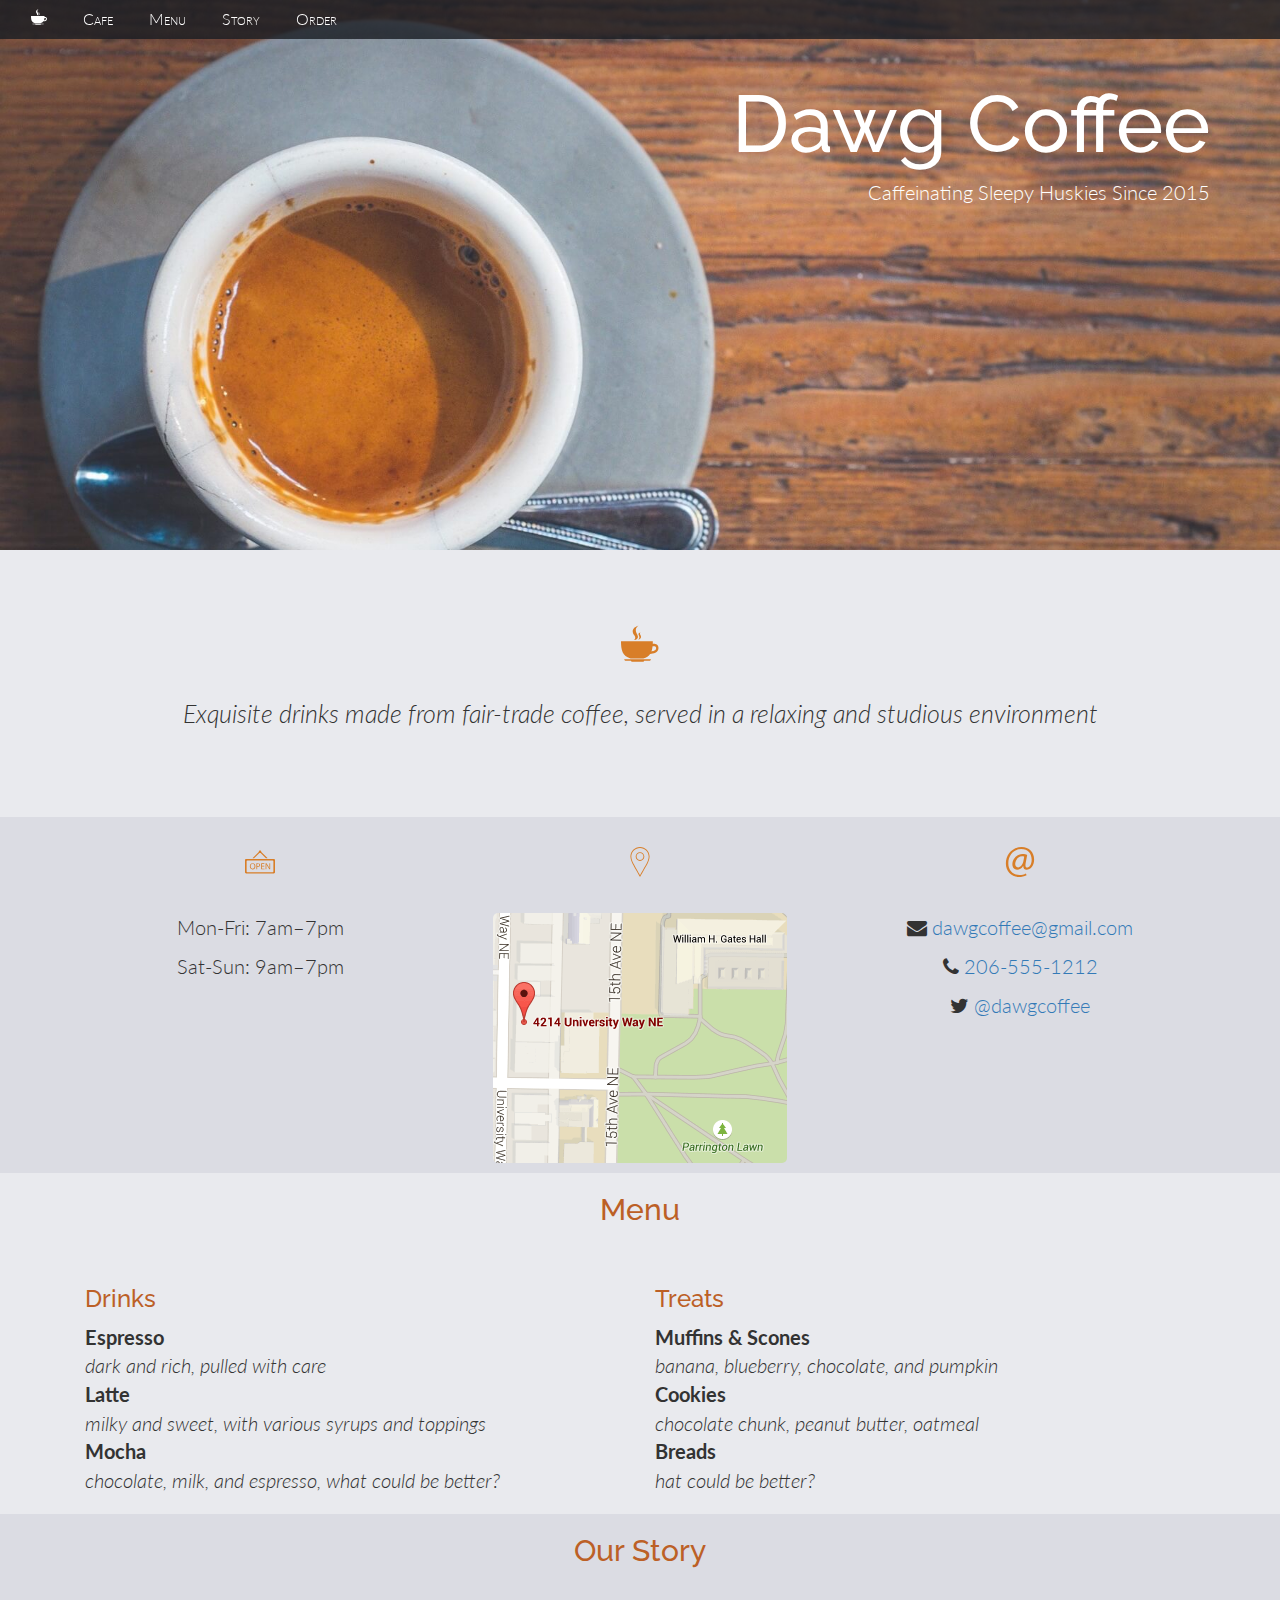
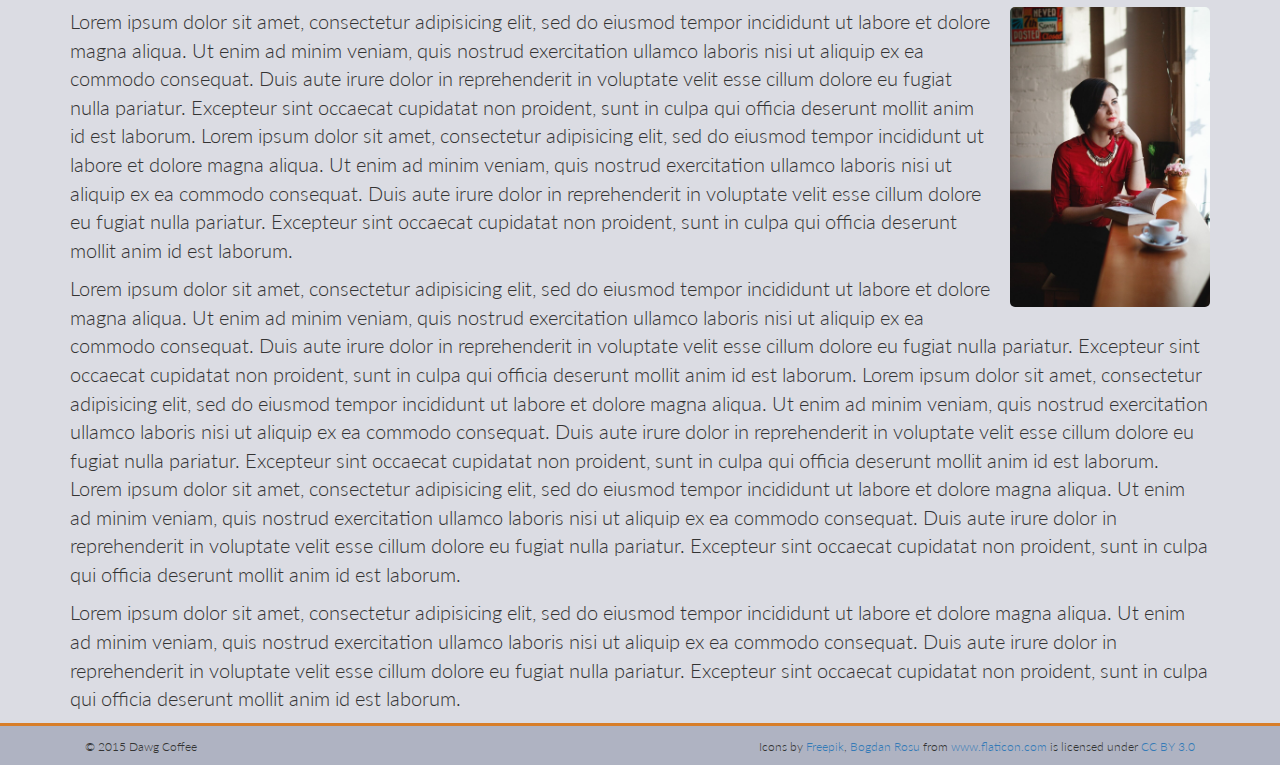
<file: cart/index.html>
<!DOCTYPE html>
<html lang="en">
   <head>
      <meta charset="UTF-8">
      <meta name="viewport" content="width=device-width, initial-scale=1">
      <title>Dawg Coffee</title>
      <link rel="icon" href="img/page-icon.png">
      <link rel="stylesheet" href="css/main.css"/>
   </head>
   <body>

      <nav>
         <ul>
            <li>
               <a href="#">
                  <svg xmlns="http://www.w3.org/2000/svg" viewBox="0 0 21.664 21.665">
                     <path d="M2.756 20.725h2.95c.04.257.254.458.523.458h6.706c.27 0 .482-.2.523-.458h2.95c.498 0 .902-.404.902-.903H1.854c0 .5.404.903.902.903zM20.865 11.444c-.752-.61-1.81-.62-2.508-.542.02-.486.03-.983.03-1.5H0c0 4.97.752 8.556 5.51 9.894h7.367c1.885-.53 3.135-1.418 3.964-2.6 1.807-.035 4.712-.746 4.82-3.24.048-1.092-.406-1.698-.795-2.012zm-3.267 3.826c.346-.89.55-1.89.664-2.988.488-.08 1.33-.13 1.754.215.078.064.32.262.293.9-.058 1.293-1.662 1.727-2.712 1.873zM7.49 8.704s3.5-.257 1.897-3.208C8.1 3.126 8.393 1.736 10.04.48c0 0-5.397 1.376-2.25 5.63 1.156 1.855-.3 2.594-.3 2.594z"/>
                     <path d="M9.85 8.468s2.804-.59 1.278-2.846c-.554-.978.21-1.327.21-1.327s-1.805.057-1.043 1.608c.61 1.247.43 1.955-.445 2.565z"/>
                  </svg>
               </a>
            </li>
            <li><a href="#cafe">Cafe</a></li>
            <li><a href="#menu">Menu</a></li>
            <li><a href="#story">Story</a></li>
            <li><a href="order.html">Order</a></li>
         </ul>
      </nav>

      <header>
         <div class="container">
            <h1>Dawg Coffee</h1>
            <p>Caffeinating Sleepy Huskies Since 2015</p>
         </div>
      </header>

      <section id="headline">
         <div class="container">
            <svg xmlns="http://www.w3.org/2000/svg" viewBox="0 0 21.664 21.665">
               <path d="M2.756 20.725h2.95c.04.257.254.458.523.458h6.706c.27 0 .482-.2.523-.458h2.95c.498 0 .902-.404.902-.903H1.854c0 .5.404.903.902.903zM20.865 11.444c-.752-.61-1.81-.62-2.508-.542.02-.486.03-.983.03-1.5H0c0 4.97.752 8.556 5.51 9.894h7.367c1.885-.53 3.135-1.418 3.964-2.6 1.807-.035 4.712-.746 4.82-3.24.048-1.092-.406-1.698-.795-2.012zm-3.267 3.826c.346-.89.55-1.89.664-2.988.488-.08 1.33-.13 1.754.215.078.064.32.262.293.9-.058 1.293-1.662 1.727-2.712 1.873zM7.49 8.704s3.5-.257 1.897-3.208C8.1 3.126 8.393 1.736 10.04.48c0 0-5.397 1.376-2.25 5.63 1.156 1.855-.3 2.594-.3 2.594z"/>
               <path d="M9.85 8.468s2.804-.59 1.278-2.846c-.554-.978.21-1.327.21-1.327s-1.805.057-1.043 1.608c.61 1.247.43 1.955-.445 2.565z"/>
            </svg>
            <p>Exquisite drinks made from fair-trade coffee, served in a relaxing and studious environment</p>
         </div>
      </section>

      <section id="cafe" class="text-center">
         <div class="container">
            <div class="col-md-4">
               <svg xmlns="http://www.w3.org/2000/svg" viewBox="0 0 396.238 396.238">
                  <path d="M381.238 159.54H15c-8.25 0-15 6.75-15 15v160.405c0 8.25 6.75 15 15 15h366.238c8.25 0 15-6.75 15-15V174.54c0-8.25-6.75-15-15-15zM374.9 322.257c0 5.5-4.5 10-10 10H31.338c-5.5 0-10-4.5-10-10V187.23c0-5.5 4.5-10 10-10H364.9c5.5 0 10 4.5 10 10v135.026z"/>
                  <path d="M137.083 253.91c0 27.58-16.762 42.203-37.21 42.203-21.16 0-36.02-16.405-36.02-40.656 0-25.44 15.812-42.083 37.21-42.083 21.873 0 36.02 16.763 36.02 40.537zm-62.173 1.31c0 17.118 9.272 32.454 25.56 32.454 16.404 0 25.677-15.1 25.677-33.287 0-15.93-8.322-32.572-25.56-32.572-17.12 0-25.677 15.81-25.677 33.404zM152.472 215.325c4.993-.833 9.57-1.238 17.89-1.238 10.225 0 17.713 2.378 22.47 6.658 4.397 3.804 7.014 9.63 7.014 16.76 0 7.253-2.14 12.96-6.183 17.12-5.47 5.825-14.385 8.797-24.49 8.797-2.492 0-4.83-.076-6.89-.42-.494-.08-1.43-.093-1.43.947v26.1c0 2.616-2.14 4.757-4.755 4.757h-.833c-2.615 0-4.755-2.14-4.755-4.756v-71.718c0-2.873 1.962-3.007 1.962-3.007zm8.38 38.025c0 .78.48 1.04.732 1.094 2.133.466 4.742.656 7.827.656 12.483 0 20.09-6.062 20.09-17.12 0-10.58-7.488-15.69-18.9-15.69-4.518 0-5.053.085-5.053.085-2.583.41-4.696 2.888-4.696 5.502l.002 25.473zM255.237 252.96c0 2.354-2.14 4.28-4.755 4.28h-21.637c-2.615 0-4.754 2.14-4.754 4.754v19.378c0 2.615 2.14 4.755 4.755 4.755h25.203c2.615 0 4.755 1.952 4.755 4.34 0 2.385-2.14 4.338-4.755 4.338h-35.545c-2.615 0-4.754-2.14-4.754-4.754v-70.614c0-2.614 2.138-4.754 4.753-4.754h33.763c2.614 0 4.755 1.953 4.755 4.338 0 2.388-2.14 4.34-4.754 4.34h-23.42c-2.614 0-4.755 2.14-4.755 4.755v15.812c0 2.615 2.142 4.754 4.757 4.754h21.636c2.615.002 4.754 1.927 4.754 4.28zM276.988 294.807c-2.615 0-4.755-2.14-4.755-4.756V219.44c0-2.615 2.14-4.756 4.755-4.756h1.784c2.614 0 5.898 1.81 7.3 4.018l20.588 32.504c1.4 2.21 3.636 5.857 4.97 8.105l11.098 20.362c.593 1.018.975-.672.823-3.283 0 0-.912-15.702-.912-28.184v-28.77c0-2.614 2.14-4.755 4.756-4.755h.238c2.615 0 4.755 2.142 4.755 4.757v70.613c0 2.615-2.14 4.756-4.755 4.756h-.952c-2.614 0-5.89-1.814-7.276-4.03l-20.396-32.597c-1.387-2.218-3.63-5.86-4.983-8.1l-11.86-21.49c-.105.034-.855-1.442-.855.49 0 .858-.01 1.98.042 3.19 0 0 .63 14.982.63 28.298v29.48c0 2.616-2.14 4.757-4.754 4.757h-.24v.002zM293.455 143.54l-78.077-78.075c-.356-.41-.268-1.124-.182-1.815.038-.307.07-.6.07-.857 0-9.098-7.4-16.5-16.5-16.5s-16.5 7.402-16.5 16.5c0 .337.014.67.043 1.062.03.396.07.94-.657 1.78l-79.32 79.32c-1.474 1.473-1.345 2.542-1.137 3.048.208.506.868 1.356 2.952 1.367l9.693.053h.042c2.865 0 6.835-1.64 8.85-3.655l67.8-67.8c.432-.387.862-.416 1.02-.34 4.506 2.202 9.86 2.21 14.373.032.065-.032.28-.145.812.376l66.318 66.318c2.788 2.79 8.284 5.06 12.306 5.06l5.692-.032c2.077-.01 3.48-.647 3.95-1.79.47-1.145-.078-2.584-1.547-4.052zm-179.573 5.38v.002-.002z"/>
               </svg>
               <p>Mon-Fri: 7am&ndash;7pm</p>
               <p>Sat-Sun: 9am&ndash;7pm</p>
            </div>
            <div class="col-md-4">
               <svg xmlns="http://www.w3.org/2000/svg" viewBox="0 0 792 792">
                  <path d="M396.065 792l-10.155-17.896c-1.455-2.568-146.63-258.487-186.97-333.42-25.627-47.656-55.543-125.468-55.543-187.954C143.397 113.377 256.72 0 396.012 0c139.275 0 252.59 113.377 252.59 252.73 0 60.357-27.956 141.853-54.272 187.9-47.1 82.137-186.792 330.928-188.192 333.428L396.065 792zm-.053-768.78c-126.49 0-229.394 102.96-229.394 229.51 0 54.436 26.502 128.1 52.764 176.947C253.354 492.774 362.11 685 395.958 744.747c33.09-58.897 138.5-246.4 178.2-315.65 25.172-44.042 51.21-122.07 51.21-176.367.015-126.55-102.883-229.51-229.356-229.51zm0 343.43c-63.214 0-114.64-51.442-114.64-114.67 0-63.245 51.426-114.702 114.64-114.702 63.19 0 114.606 51.457 114.606 114.7-.007 63.23-51.416 114.67-114.606 114.67zm0-206.15c-50.412 0-91.418 41.037-91.418 91.48 0 50.426 41.007 91.45 91.418 91.45 50.388 0 91.388-41.03 91.388-91.45-.008-50.443-41.008-91.48-91.388-91.48z"/>
               </svg>
               <p><a href="https://www.google.com/maps/place/4214+University+Way+NE,+Seattle,+WA+98105" target="_blank"><img src="img/map.png" alt="map" id="map"></a></p>
            </div>
            <div class="col-md-4">
               <svg xmlns="http://www.w3.org/2000/svg" viewBox="0 0 288.937 288.938">
                  <path d="M207.967 272.338c-22.815 12.03-46.076 16.6-73.897 16.6-68.084 0-125.788-49.793-125.788-129.508C8.282 73.9 67.642 0 159.832 0c72.242 0 120.823 50.642 120.823 119.973 0 62.272-34.88 98.81-73.9 98.81-16.633 0-31.975-11.218-30.728-36.537h-1.658c-14.536 24.507-33.637 36.538-58.55 36.538-24.07 0-44.826-19.533-44.826-52.325 0-51.486 40.67-98.374 98.373-98.374 17.846 0 33.64 3.717 44.418 8.723l-14.096 75.12c-6.222 31.574-1.26 46.11 12.442 46.51 21.19.406 44.857-27.824 44.857-75.993 0-60.176-36.14-103.38-100.507-103.38-67.644 0-124.538 53.58-124.538 137.86 0 69.337 45.267 112.096 106.687 112.096 23.667 0 45.676-4.997 62.71-14.535l6.625 17.85zm-22.82-179.374c-4.157-1.218-11.225-2.876-20.763-2.876-36.538 0-66.02 34.448-66.02 74.717 0 18.286 9.13 31.575 27.415 31.575 24.07 0 46.072-30.73 50.64-56.494l8.726-46.922z"/>
               </svg>
               <p><i class="fa fa-envelope"></i> <a href="mailto:dawgcoffee@gmail.com">dawgcoffee@gmail.com</a></p>
               <p><i class="fa fa-phone"></i> <a href="tel:+206-555-1212">206-555-1212</a></p>
               <p><i class="fa fa-twitter"></i> <a href="https://twitter.com/dawgcoffee">@dawgcoffee</a></p>
            </div>
         </div>
      </section>

      <section id="menu">
         <div class="container">
         	<h2>Menu</h2>
            <div class="col-sm-6">
            	<h3>Drinks</h3>
               	<dl>
                  <dt>Espresso</dt>
                  <dd>dark and rich, pulled with care</dd>
                  <dt>Latte</dt>
                  <dd>milky and sweet, with various syrups and toppings</dd>
                  <dt>Mocha</dt>
                  <dd>chocolate, milk, and espresso, what could be better?</dd>
               </dl>
            </div>
            <div class="col-sm-6">
            	<h3>Treats</h3>
               	<dl>
                  <dt>Muffins &amp; Scones</dt>
                  <dd>banana, blueberry, chocolate, and pumpkin</dd>
                  <dt>Cookies</dt>
                  <dd>chocolate chunk, peanut butter, oatmeal</dd>
                  <dt>Breads</dt>
                  <dd>hat could be better?</dd>
               </dl>
            </div>
         </div>
      </section>

      <section id="story">
         <div class="container">
            <h2>Our Story</h2>
            <img src="img/story.jpg" alt="story">
            <p>Lorem ipsum dolor sit amet, consectetur adipisicing elit, sed do eiusmod
               tempor incididunt ut labore et dolore magna aliqua. Ut enim ad minim veniam,
               quis nostrud exercitation ullamco laboris nisi ut aliquip ex ea commodo
               consequat. Duis aute irure dolor in reprehenderit in voluptate velit esse
               cillum dolore eu fugiat nulla pariatur. Excepteur sint occaecat cupidatat non
               proident, sunt in culpa qui officia deserunt mollit anim id est laborum.
               Lorem ipsum dolor sit amet, consectetur adipisicing elit, sed do eiusmod
               tempor incididunt ut labore et dolore magna aliqua. Ut enim ad minim veniam,
               quis nostrud exercitation ullamco laboris nisi ut aliquip ex ea commodo
               consequat. Duis aute irure dolor in reprehenderit in voluptate velit esse
               cillum dolore eu fugiat nulla pariatur. Excepteur sint occaecat cupidatat non
               proident, sunt in culpa qui officia deserunt mollit anim id est laborum.
            </p>
            <p>Lorem ipsum dolor sit amet, consectetur adipisicing elit, sed do eiusmod
               tempor incididunt ut labore et dolore magna aliqua. Ut enim ad minim veniam,
               quis nostrud exercitation ullamco laboris nisi ut aliquip ex ea commodo
               consequat. Duis aute irure dolor in reprehenderit in voluptate velit esse
               cillum dolore eu fugiat nulla pariatur. Excepteur sint occaecat cupidatat non
               proident, sunt in culpa qui officia deserunt mollit anim id est laborum.
               Lorem ipsum dolor sit amet, consectetur adipisicing elit, sed do eiusmod
               tempor incididunt ut labore et dolore magna aliqua. Ut enim ad minim veniam,
               quis nostrud exercitation ullamco laboris nisi ut aliquip ex ea commodo
               consequat. Duis aute irure dolor in reprehenderit in voluptate velit esse
               cillum dolore eu fugiat nulla pariatur. Excepteur sint occaecat cupidatat non
               proident, sunt in culpa qui officia deserunt mollit anim id est laborum.
               Lorem ipsum dolor sit amet, consectetur adipisicing elit, sed do eiusmod
               tempor incididunt ut labore et dolore magna aliqua. Ut enim ad minim veniam,
               quis nostrud exercitation ullamco laboris nisi ut aliquip ex ea commodo
               consequat. Duis aute irure dolor in reprehenderit in voluptate velit esse
               cillum dolore eu fugiat nulla pariatur. Excepteur sint occaecat cupidatat non
               proident, sunt in culpa qui officia deserunt mollit anim id est laborum.
            </p>
            <p>Lorem ipsum dolor sit amet, consectetur adipisicing elit, sed do eiusmod
               tempor incididunt ut labore et dolore magna aliqua. Ut enim ad minim veniam,
               quis nostrud exercitation ullamco laboris nisi ut aliquip ex ea commodo
               consequat. Duis aute irure dolor in reprehenderit in voluptate velit esse
               cillum dolore eu fugiat nulla pariatur. Excepteur sint occaecat cupidatat non
               proident, sunt in culpa qui officia deserunt mollit anim id est laborum.
            </p>
         </div>
      </section>

      <footer>
         <div class="container">
            <div class="col-sm-3">
               <p>&copy; 2015 Dawg Coffee</p>
            </div>
            <div class="col-sm-9">
               <p id="attribution">Icons by 
                  <a href="http://www.freepik.com" title="Freepik">Freepik</a>, 
                  <a href="http://www.bogdanrosu.com" title="Bogdan Rosu">Bogdan Rosu</a>
                  from 
                  <a href="http://www.flaticon.com" title="Flaticon">www.flaticon.com</a> 
                  is licensed under 
                  <a href="http://creativecommons.org/licenses/by/3.0/" title="Creative Commons BY 3.0">CC BY 3.0</a>
               </p>
            </div>
         </div>
      </footer>

   </body>
</html>
</file>
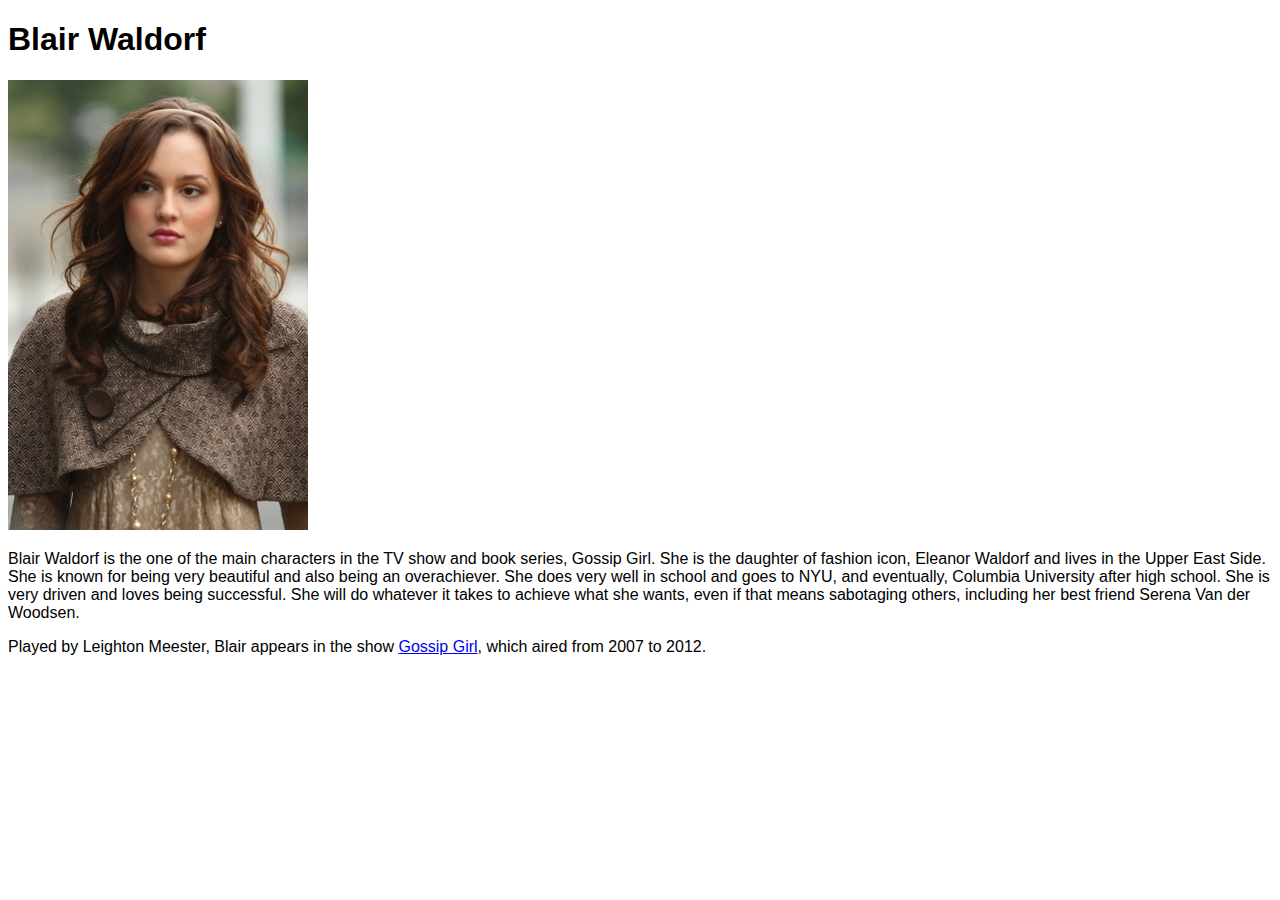
<file: character/index.html>
<!DOCTYPE html>
<html lang="en">
    <head>
        <meta charset="UTF-8">
        <meta name="viewport" content="width=device-width, initial-scale=1">
        <title>Blair Waldorf</title>
        <link rel="stylesheet" href="css/main.css"/>
    </head>
    <body>
        <h1>Blair Waldorf</h1>
        <img src="img/blair.jpg" alt="Blair Waldorf"/>
        <p>Blair Waldorf is the one of the main characters in the TV show and book series, Gossip Girl. She is the daughter of fashion icon, Eleanor Waldorf and lives in the Upper East Side. She is known for being very beautiful and also being an overachiever. She does very well in school and goes to NYU, and eventually, Columbia University after high school. She is very driven and loves being successful. She will do whatever it takes to achieve what she wants, even if that means sabotaging others, including her best friend Serena Van der Woodsen. </p>
        <p>Played by Leighton Meester, Blair appears in the show <a href="http://www.imdb.com/title/tt0397442/">Gossip Girl</a>, which aired from 2007 to 2012.</p>
    </body>
</html>
</file>
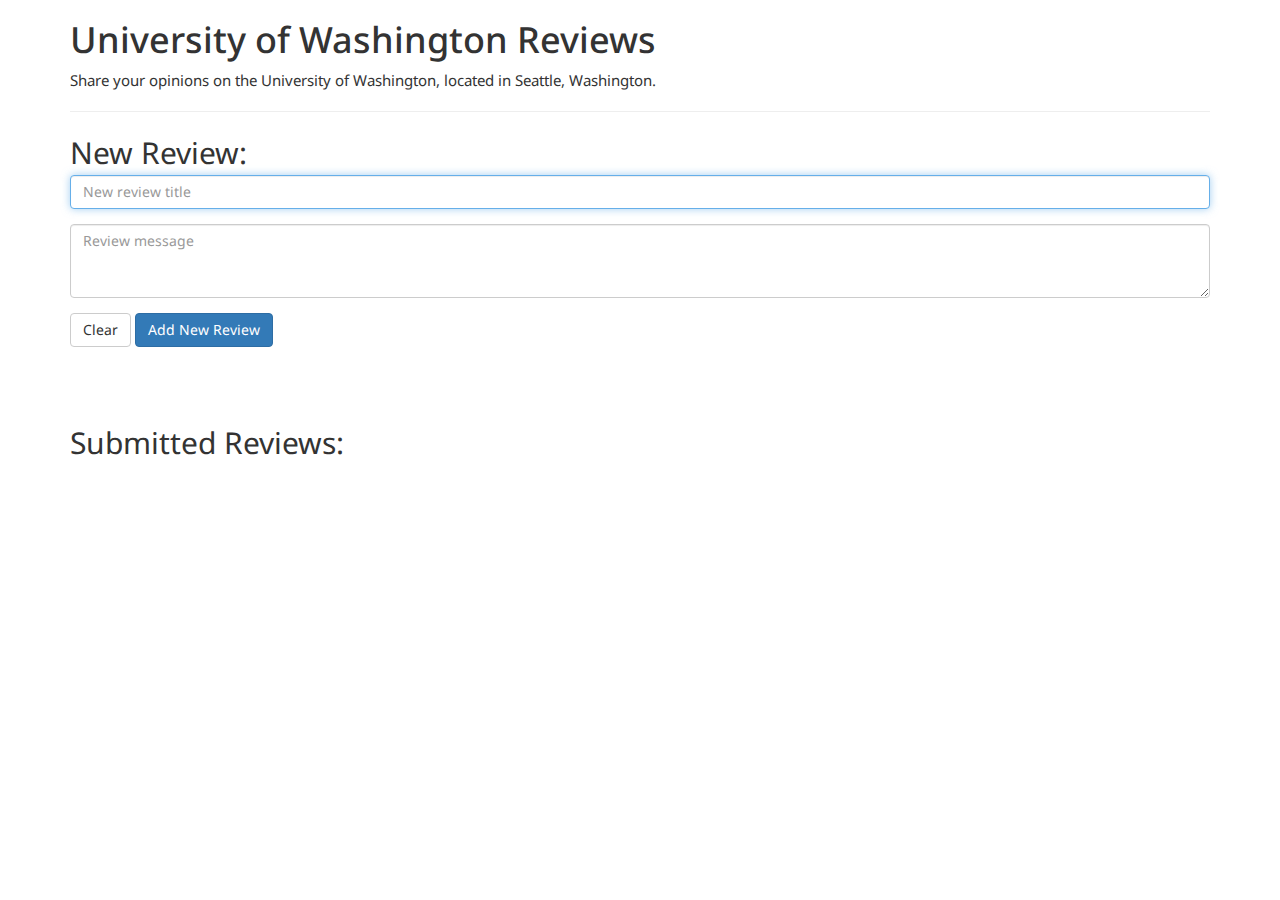
<file: reviews/index.html>
<!doctype html>
<html lang="en">
    <head>
        <meta name="viewport" content="width=device-width, initial-scale=1.0"/>
        <meta charset="UTF-8">
        <title>Review List</title>
        <link rel="stylesheet" href="css/main.css"/>
    </head>
    <body>
        <main class="container">
            <h1>University of Washington Reviews<i class="fa fa-refresh fa-spin"></i></h1>
            <div id="averageRating"></div>
            <div>
                <p>
                    Share your opinions on the University of Washington, located in Seattle, Washington.
                </p>
            </div>
            <hr>
            <div class="reviewTitle">New Review:</div>

            <form id="new-review-form">
                <div class="form-group">
                    <input type="text" class="form-control" name="title"
                           placeholder="New review title" autofocus/>
                </div>
                <div class="form-horizontal">
                    <div class="form-group">
                        <div class="col-md-12">
                            <textarea class="form-control" name="body" rows="3" placeholder="Review message" required></textarea>
                        </div>
                    </div> 
                </div>
                <div class="form-group">
                    <div id="rating"></div>
                </div> 
                <div class="form-group">
                    <button type="reset" class="btn btn-default">Clear</button>
                    <button type="submit" class="btn btn-primary">Add New Review</button>
                </div>
            </form>
            <div class="reviewTitle">Submitted Reviews:</div>

            <ul id="reviews-list"></ul>

            <script src="https://code.jquery.com/jquery-2.1.4.min.js"></script>
            <script src="https://www.parsecdn.com/js/parse-1.6.7.min.js"></script>
            <script src="lib/jquery.raty-fa.js"></script>
            <script src="js/app.js"></script>
        </main>
    </body>
</html>
</file>
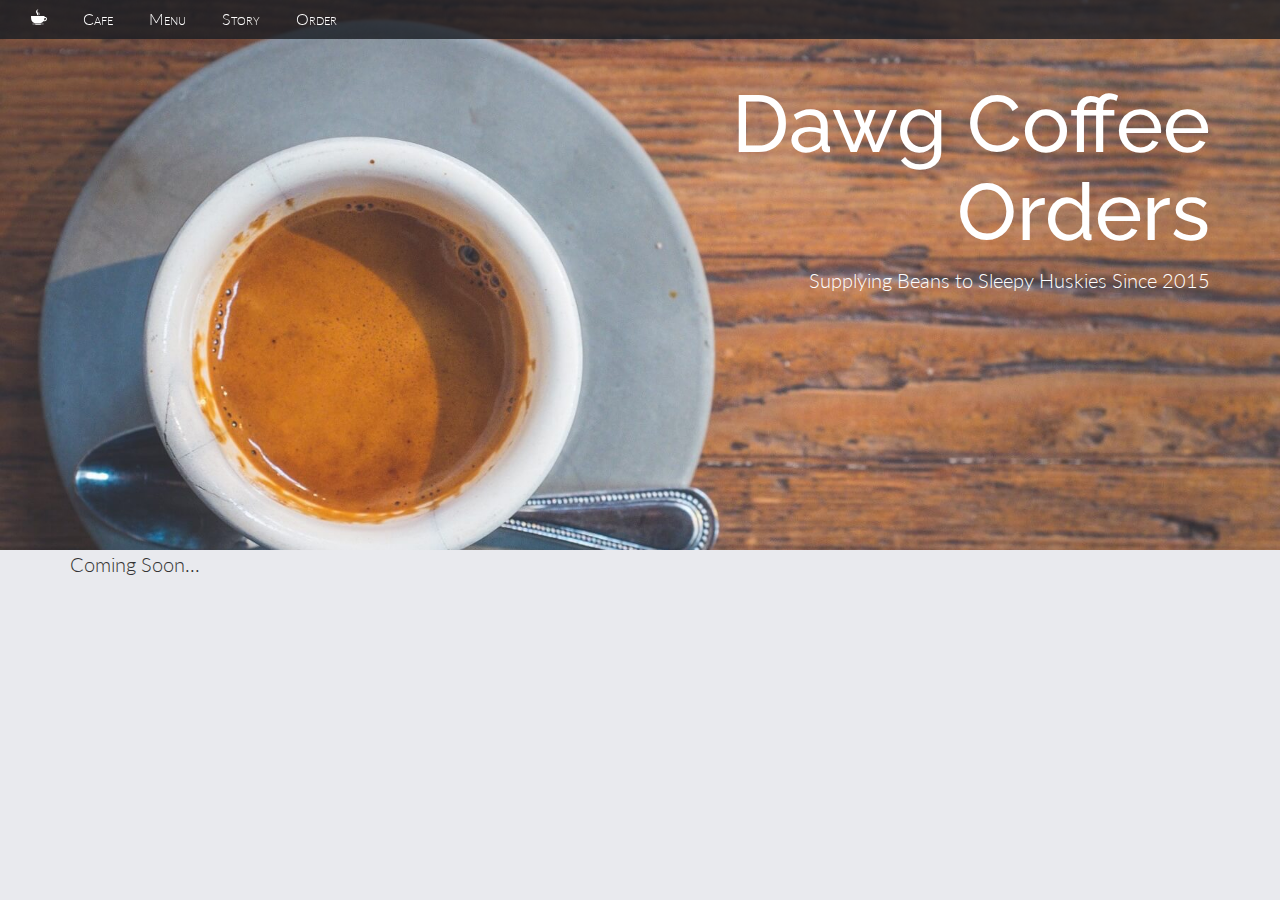
<file: dawg-coffee/order.html>
<!DOCTYPE html>
<html lang="en">
    <head>
        <meta charset="UTF-8">
        <meta name="viewport" content="width=device-width, initial-scale=1">
        <title>Dawg Coffee</title>
        <link rel="icon" href="img/page-icon.png">
        <link rel="stylesheet" href="css/main.css"/>
    </head>
    <body>
    	<nav>
	    	<ul>
			  <li><a href="#"><svg xmlns="http://www.w3.org/2000/svg" viewBox="0 0 21.664 21.665"><path d="M2.756 20.725h2.95c.04.257.254.458.523.458h6.706c.27 0 .482-.2.523-.458h2.95c.498 0 .902-.404.902-.903H1.854c0 .5.404.903.902.903zM20.865 11.444c-.752-.61-1.81-.62-2.508-.542.02-.486.03-.983.03-1.5H0c0 4.97.752 8.556 5.51 9.894h7.367c1.885-.53 3.135-1.418 3.964-2.6 1.807-.035 4.712-.746 4.82-3.24.048-1.092-.406-1.698-.795-2.012zm-3.267 3.826c.346-.89.55-1.89.664-2.988.488-.08 1.33-.13 1.754.215.078.064.32.262.293.9-.058 1.293-1.662 1.727-2.712 1.873zM7.49 8.704s3.5-.257 1.897-3.208C8.1 3.126 8.393 1.736 10.04.48c0 0-5.397 1.376-2.25 5.63 1.156 1.855-.3 2.594-.3 2.594z"/><path d="M9.85 8.468s2.804-.59 1.278-2.846c-.554-.978.21-1.327.21-1.327s-1.805.057-1.043 1.608c.61 1.247.43 1.955-.445 2.565z"/></svg></a></li>
			  <li><a href="index.html#cafe">Cafe</a></li>
			  <li><a href="index.html#menu">Menu</a></li>
			  <li><a href="index.html#story">Story</a></li>
			  <li><a href="order.html">Order</a></li>
			</ul>
		</nav>

		<header>
			<div class="container">
				<h1>Dawg Coffee<br />Orders</h1>
				<p>Supplying Beans to Sleepy Huskies Since 2015</p>
			</div>
		</header>

		<div class="container">
			Coming Soon...
		</div>

    </body>
</html>
</file>
<file: character/css/main.css>
body {
    font-family: 'Helvetica Neue', Helvetica, sans-serif;
    font-size: 16px;
}

img {
    max-width: 400px;
}
</file>
<file: cart/css/main.css>
@import url(https://maxcdn.bootstrapcdn.com/bootstrap/3.3.5/css/bootstrap.min.css);
@import url(https://fonts.googleapis.com/css?family=Raleway:400,300);
@import url(https://fonts.googleapis.com/css?family=Lato:400,300,300italic);
@import url(https://maxcdn.bootstrapcdn.com/font-awesome/4.4.0/css/font-awesome.min.css);

body {
	font-family: Lato, 'Helvetica Neue', Helvetica, sans-serif;
	font-weight: 300;
	background-color: #E9EAEE;
}

body, nav {
	font-size: 16px;
}

h1, h2, h3 {
	font-family: Raleway, 'Helvetica Neue', Helvetica, sans-serif;
}

h2, #type li, h3 {
	color: #BC6026;
}

.textbox {
	width: 50px;
}

svg {
	fill: #D87E28;
	height: 1em;
}

nav svg {
	fill: #FFF;
}

nav {
    background-color: #181C22;
    position: fixed;
    top: 0;
    left: 0;
    width: 100%;
    padding-left: 15px;
    z-index: 1;
}

nav ul {
	padding: 0;
	margin: 0;
}

nav a {
	color: #FFF;
}

nav a:hover, nav a:focus, #type li a:hover{
	text-decoration: none;
	color: #D87E28;
}

nav svg:hover, nav svg:focus, {
	fill: #D87E28;
}

.validation-error {
    color: #DD0000;
    font-size: 0.8em;
}

#type li a{
	color: #000;
}

nav li, #type li {
	display: inline-block;
	padding: 0.5em;
	font-variant: small-caps;
}

#type li {
	font-size: .75em;
}

li {
	list-style-type: none;
}

header {
	padding-top: 3em;
}

#headline, dd {
	font-style: italic;	
}

#headline svg, #cafe svg {
	height: 1.5em;
	margin-bottom: 1em;
}

header p {
	visibility: hidden;
}

#headline svg {
	display: none;
}

#cafe, #story {
	background-color: #dbdce3;
}

#cafe svg {
	margin: 1.5em;
}

#map, #story img {
    border-radius: 5px;
}

dd {
	margin-right: 1em;
}

#story img{
	float: right;
	max-height: 300px;
	margin-left: 1em;
}

footer {
	clear: both;
	border-top: 3px solid #D87E28;
	background-color: #afb3c2;
	font-size: 12px;
	padding-top: 1em;
}

@media(min-width: 768px) {
	
	body {
		font-size: 20px;
	}

	h2 {
		text-align: center;
		padding-bottom: 1em;
	}

	nav {
		background-color: rgba(24, 28, 34, 0.8);
	}

	nav ul {
		fill: white;
	}

	nav li {
		padding-left: 1em;
		padding-right: 1em;
	}

	header {
		background-image: url("../img/background-sm.jpg");
		background-size: cover;
        background-repeat: no-repeat;
        min-height: 550px;
        color: #FFF;
        text-align: right;
	}

	#headline {
		font-size: 1.25em;
		text-align: center;
		padding-top: 3em;
		padding-bottom: 3em;
	}

	#storyimg {
		max-height: 400px;
	}

	#attribution {
		text-align: right;
	}

	header p {
		visibility: visible;
	} 

	#headline svg {
		display: inline;
	}

}

@media(min-width: 992px) {
	
	header {
		background-image: url("../img/background-md.jpg");
	}

	header h1 {
		font-size: 4em;
	}
}

@media(min-width: 1200px){

	header {
		background-image: url("../img/background-lg.jpg");
	}
}
</file>
<file: reviews/css/main.css>
@import url(https://maxcdn.bootstrapcdn.com/bootstrap/3.3.5/css/bootstrap.min.css);
@import url(https://maxcdn.bootstrapcdn.com/font-awesome/4.4.0/css/font-awesome.min.css);
@import url(https://fonts.googleapis.com/css?family=Noto+Sans:400,700);

body {
    font-family: 'Noto Sans', 'Helvetica Neue', Helvetica, sans-serif;
    font-size: 15px;
}

#error-message {
    display: none;
}

.fa-spin {
    display: none;
}

.delete-review {
	text-decoration: line-through;
}

.delete-review .readOnlyRating, .delete-review {
	color: #F00;
}

#rating, .readOnlyRating, #averageRating{
	color: #ffd700;
	font-size: 1.25em;
}

#averageRating {
	margin-bottom: 10px;
}

.bigTitle {
	font-size: 21px;
}

.fa-times {
	float: right;
}

.fa-thumbs-o-up, .fa-thumbs-o-down, .fa-times {
	cursor: pointer;
}

.fa-thumbs-o-up, .fa-thumbs-o-down {
	padding: 5px;
	float: right;
}

ul {
	margin: 0;
	padding: 0;
}

#new-review-form {
	margin-bottom: 5em;
}

.reviewBox {
	background-color: #F8F8F8;
	box-shadow: 5px 5px 5px #777;
	margin-bottom: 3em;
	padding: 1em;
}

.reviewTitle {
	font-size: 2em;
}
</file>
<file: dawg-coffee/css/main.css>
@import url(https://maxcdn.bootstrapcdn.com/bootstrap/3.3.5/css/bootstrap.min.css);
@import url(https://fonts.googleapis.com/css?family=Raleway:400,300);
@import url(https://fonts.googleapis.com/css?family=Lato:400,300,300italic);
@import url(https://maxcdn.bootstrapcdn.com/font-awesome/4.4.0/css/font-awesome.min.css);

body {
	font-family: Lato, 'Helvetica Neue', Helvetica, sans-serif;
	font-weight: 300;
	background-color: #E9EAEE;
}

body, nav {
	font-size: 16px;
}

h1, h2, h3 {
	font-family: Raleway, 'Helvetica Neue', Helvetica, sans-serif;
}

h2 {
	color: #BC6026;
}

svg {
	fill: #D87E28;
	height: 1em;
}

nav svg {
	fill: #FFF;
}

nav {
    background-color: #181C22;
    position: fixed;
    top: 0;
    left: 0;
    width: 100%;
    padding-left: 15px;
    z-index: 1;
}

nav ul {
	padding: 0;
	margin: 0;
}

nav a {
	color: #FFF;
}

nav a:hover, nav a:focus {
	text-decoration: none;
	color: #D87E28;
}

nav svg:hover, nav svg:focus{
	fill: #D87E28;
}

nav li {
	display: inline-block;
	padding: 0.5em;
	font-variant: small-caps;
}

header {
	padding-top: 3em;
}

#headline, dd {
	font-style: italic;	
}

#headline svg, #cafe svg {
	height: 1.5em;
	margin-bottom: 1em;
}

header p {
	visibility: hidden;
}

#headline svg {
	display: none;
}

#cafe, #story {
	background-color: #dbdce3;
}

#cafe svg {
	margin: 1.5em;
}

#map, #story img {
    border-radius: 5px;
}

dd {
	margin-right: 1em;
}

#story img{
	float: right;
	max-height: 300px;
	margin-left: 1em;
}

footer {
	clear: both;
	border-top: 3px solid #D87E28;
	background-color: #afb3c2;
	font-size: 12px;
	padding-top: 1em;
}

@media(min-width: 768px) {
	
	body {
		font-size: 20px;
	}

	h2 {
		text-align: center;
		padding-bottom: 1em;
	}

	nav {
		background-color: rgba(24, 28, 34, 0.8);
	}

	nav ul {
		fill: white;
	}

	nav li {
		padding-left: 1em;
		padding-right: 1em;
	}

	header {
		background-image: url("../img/background-sm.jpg");
		background-size: cover;
        background-repeat: no-repeat;
        min-height: 550px;
        color: #FFF;
        text-align: right;
	}

	#headline {
		font-size: 1.25em;
		text-align: center;
		padding-top: 3em;
		padding-bottom: 3em;
	}

	#storyimg {
		max-height: 400px;
	}

	#attribution {
		text-align: right;
	}

	header p {
		visibility: visible;
	} 

	#headline svg {
		display: inline;
	}

}

@media(min-width: 992px) {
	
	header {
		background-image: url("../img/background-md.jpg");
	}

	header h1 {
		font-size: 4em;
	}
}

@media(min-width: 1200px){

	header {
		background-image: url("../img/background-lg.jpg");
	}
}
</file>
